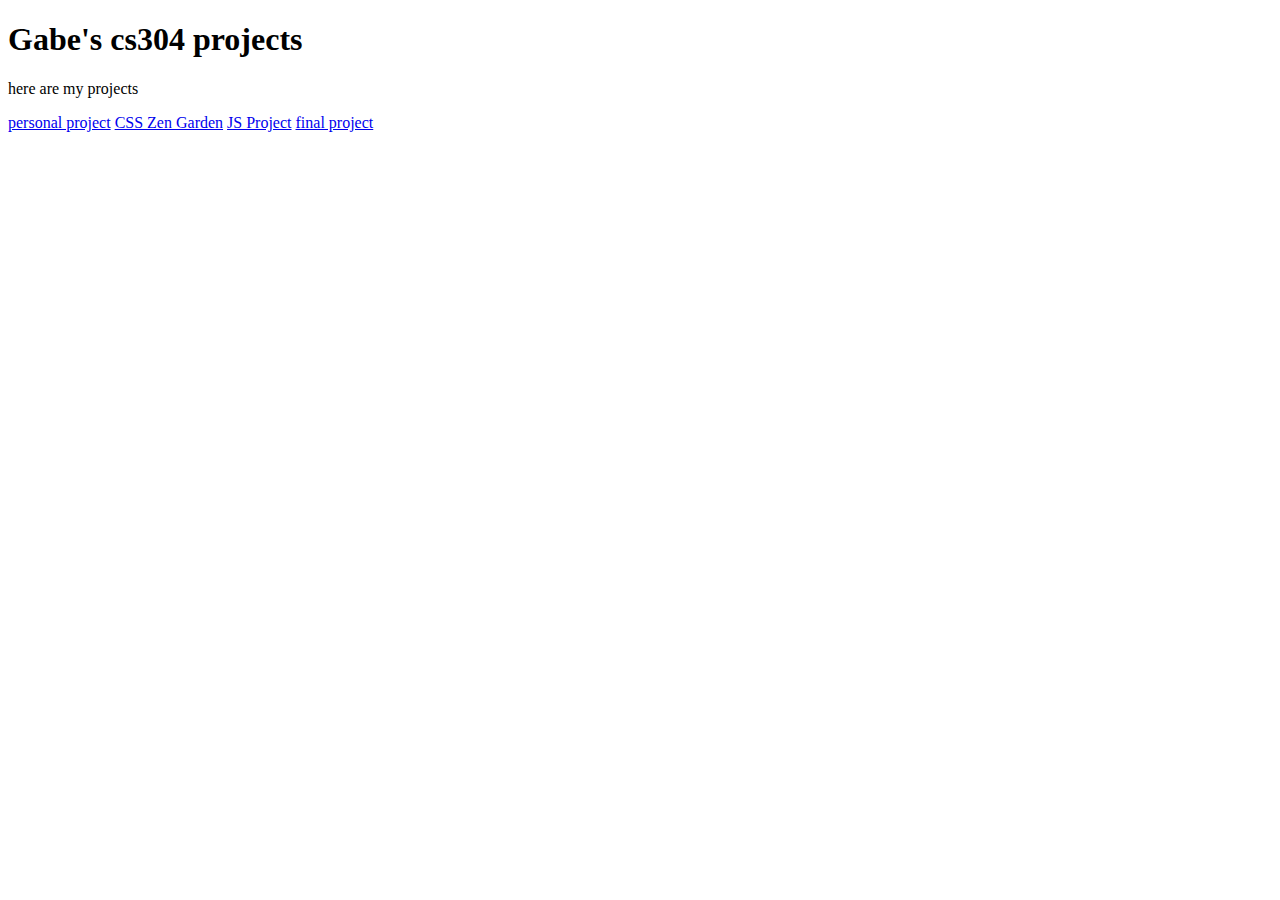
<file: index.html>
<!DOCTYPE html>
<html lang="en">
<title> Gabe's cs304</title>
<body>
<h1>Gabe's cs304 projects</h1>
<p>here are my projects</p>
<a href="personalproject.html">personal project</a>
<a href="CSS_Zen_Garden.html">CSS Zen Garden</a>
<a href="JS_Project.html">JS Project</a>
<a href="http://web.cs.georgefox.edu/~gschibel23/">final project</a>
</body> </html>
</file>
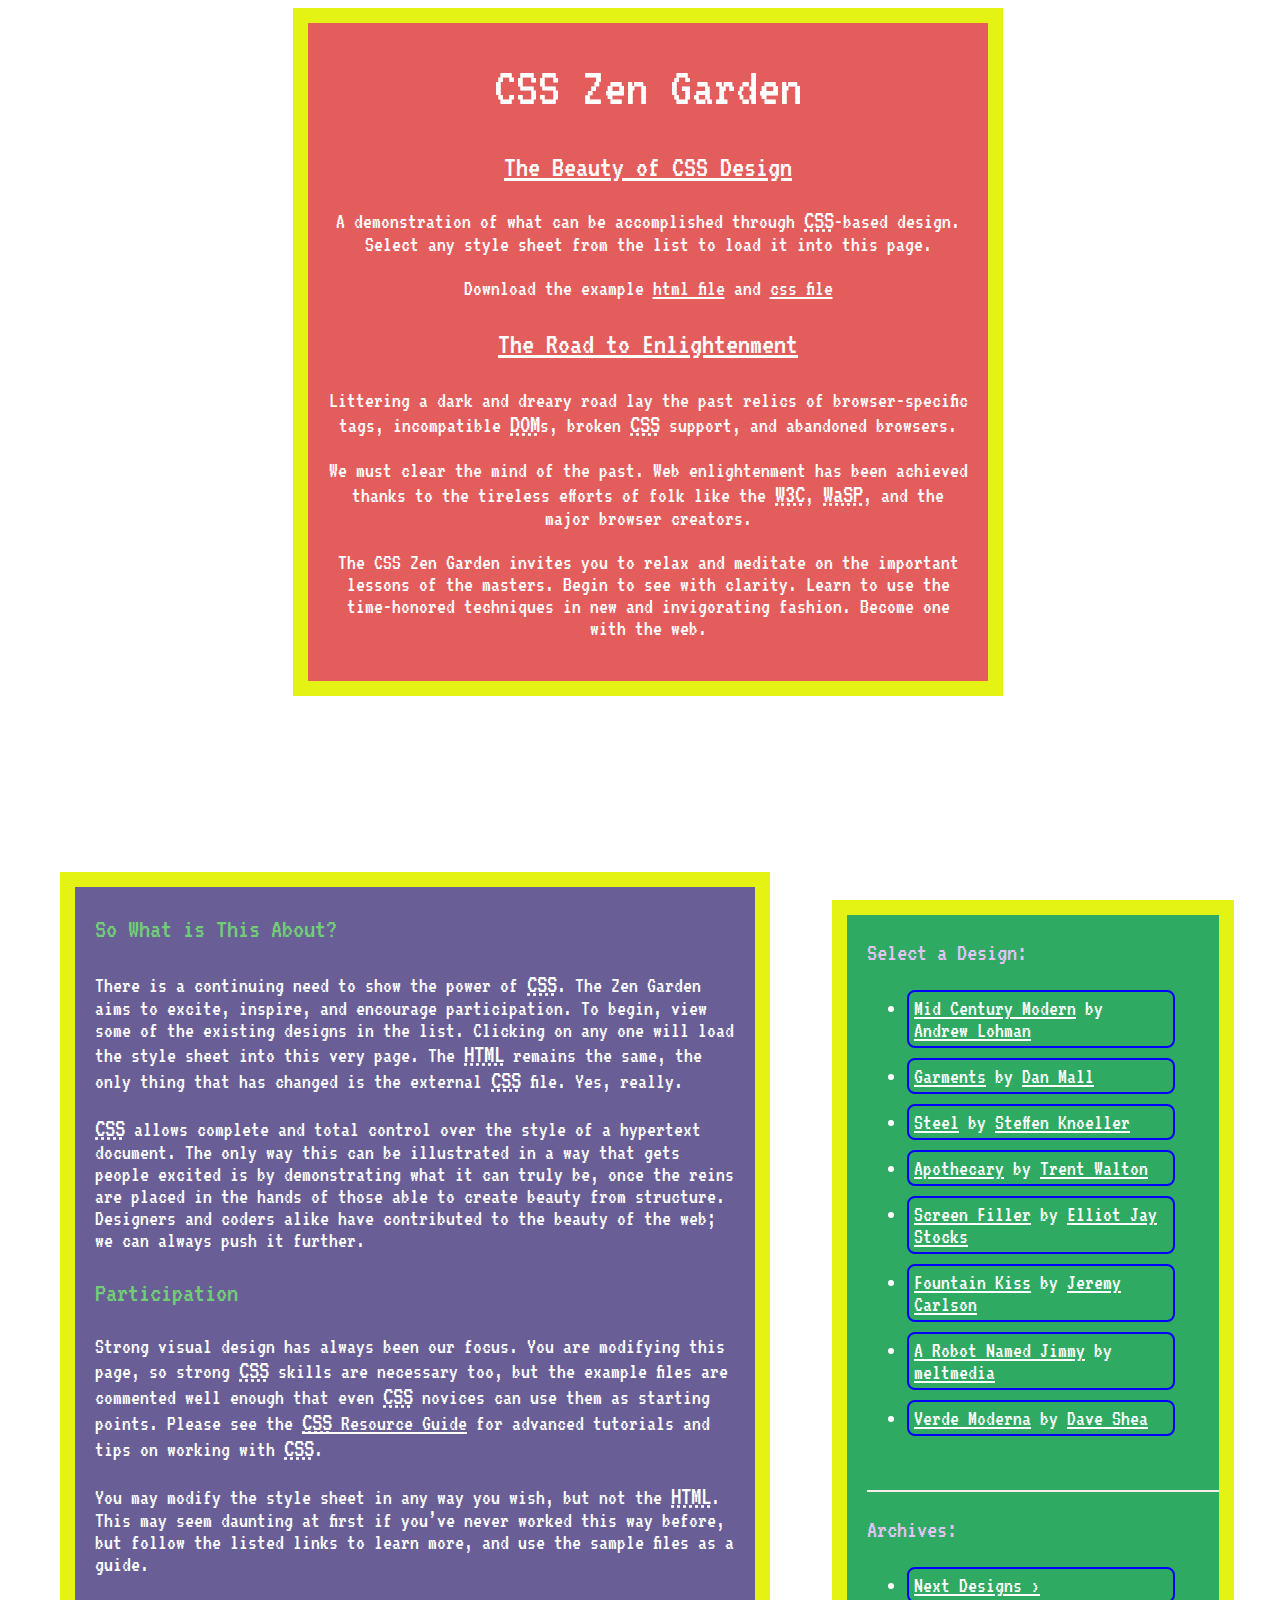
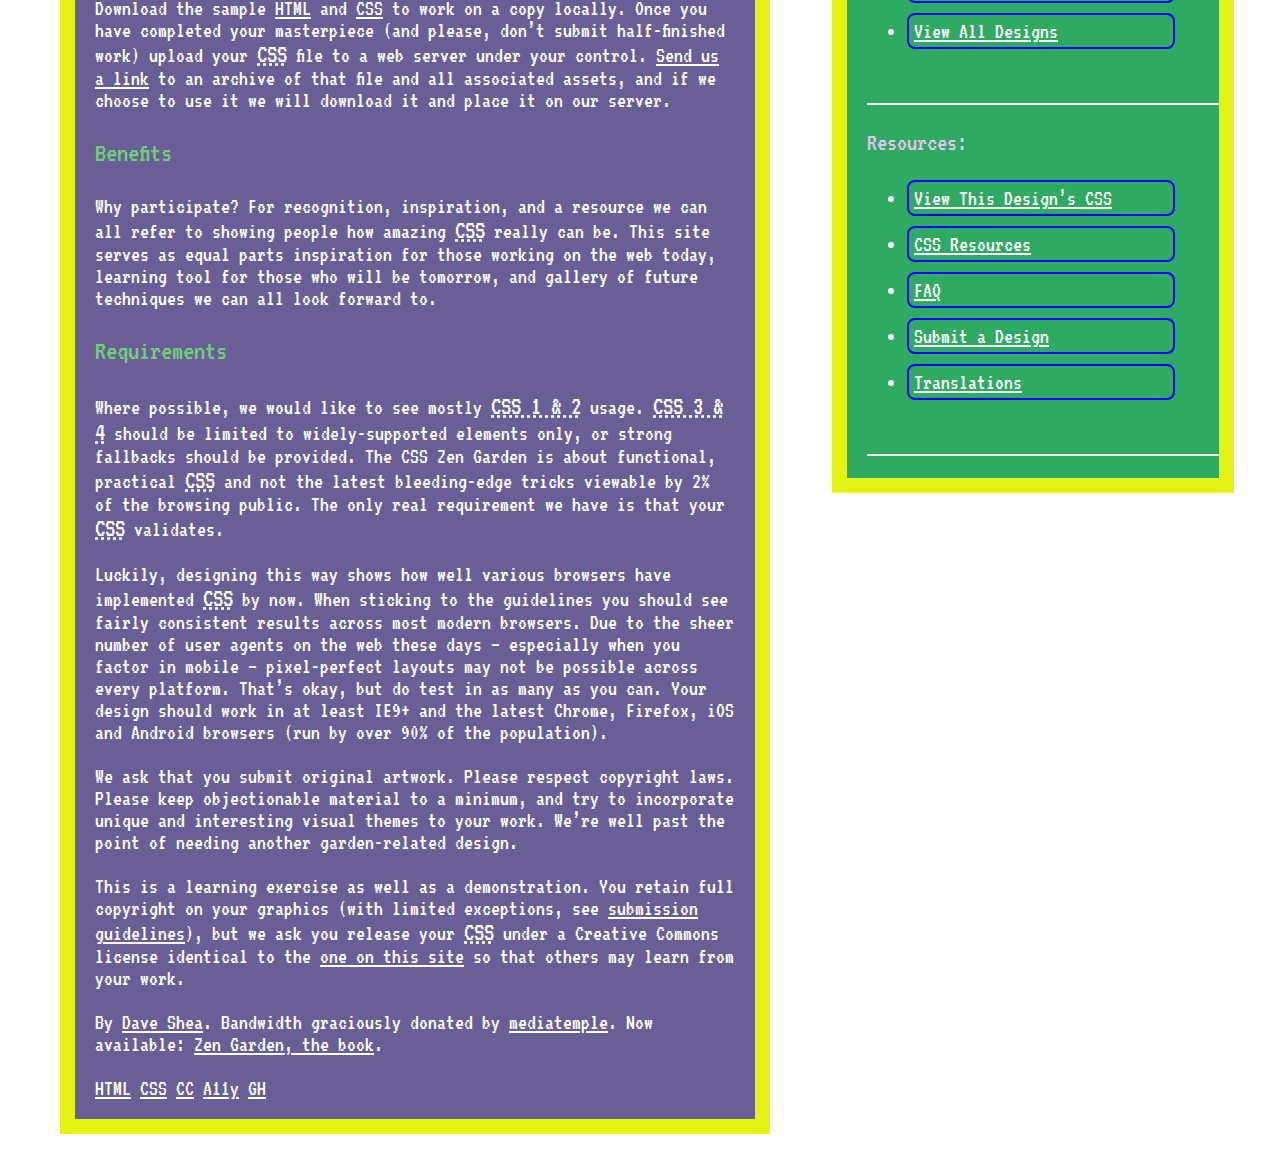
<file: CSS_Zen_Garden.html>
<!DOCTYPE html>
<html lang="en">
<head>
	<meta charset="utf-8">
	<title>CSS Zen Garden: The Beauty of CSS Design</title>

	<link rel="stylesheet" media="screen" href="CSS_Zen_Garden.css">
	<link rel="alternate" type="application/rss+xml" title="RSS" href="http://www.csszengarden.com/zengarden.xml">

	<meta name="viewport" content="width=device-width, initial-scale=1.0">
	<meta name="author" content="Dave Shea">
	<meta name="description" content="A demonstration of what can be accomplished visually through CSS-based design.">
	<meta name="robots" content="all">


	<!--[if lt IE 9]>
	<script src="script/html5shiv.js"></script>
	<![endif]-->
</head>
<link rel="preconnect" href="https://fonts.googleapis.com">
<link rel="preconnect" href="https://fonts.gstatic.com" crossorigin>
<link href="https://fonts.googleapis.com/css2?family=Pixelify+Sans&family=VT323&display=swap" rel="stylesheet">
<!--



	View source is a feature, not a bug. Thanks for your curiosity and
	interest in participating!

	Here are the submission guidelines for the new and improved csszengarden.com:

	- CSS3? Of course! Prefix for ALL browsers where necessary.
	- go responsive; test your layout at multiple screen sizes.
	- your browser testing baseline: IE9+, recent Chrome/Firefox/Safari, and iOS/Android
	- Graceful degradation is acceptable, and in fact highly encouraged.
	- use classes for styling. Don't use ids.
	- web fonts are cool, just make sure you have a license to share the files. Hosted
	  services that are applied via the CSS file (ie. Google Fonts) will work fine, but
	  most that require custom HTML won't. TypeKit is supported, see the readme on this
	  page for usage instructions: https://github.com/mezzoblue/csszengarden.com/

	And a few tips on building your CSS file:

	- use :first-child, :last-child and :nth-child to get at non-classed elements
	- use ::before and ::after to create pseudo-elements for extra styling
	- use multiple background images to apply as many as you need to any element
	- use the Kellum Method for image replacement, if still needed. http://goo.gl/GXxdI
	- don't rely on the extra divs at the bottom. Use ::before and ::after instead.

		
-->

<body id="css-zen-garden">
<div class="page-wrapper">

	<section class="intro" id="zen-intro">
		<header role="banner">
			<h1>CSS Zen Garden</h1>
			<h2>The Beauty of <abbr title="Cascading Style Sheets">CSS</abbr> Design</h2>
		</header>

		<div class="summary" id="zen-summary" role="article">
			<p>A demonstration of what can be accomplished through <abbr title="Cascading Style Sheets">CSS</abbr>-based design. Select any style sheet from the list to load it into this page.</p>
			<p>Download the example <a href="/examples/index" title="This page's source HTML code, not to be modified.">html file</a> and <a href="/examples/style.css" title="This page's sample CSS, the file you may modify.">css file</a></p>
		</div>

		<div class="preamble" id="zen-preamble" role="article">
			<h3>The Road to Enlightenment</h3>
			<p>Littering a dark and dreary road lay the past relics of browser-specific tags, incompatible <abbr title="Document Object Model">DOM</abbr>s, broken <abbr title="Cascading Style Sheets">CSS</abbr> support, and abandoned browsers.</p>
			<p>We must clear the mind of the past. Web enlightenment has been achieved thanks to the tireless efforts of folk like the <abbr title="World Wide Web Consortium">W3C</abbr>, <abbr title="Web Standards Project">WaSP</abbr>, and the major browser creators.</p>
			<p>The CSS Zen Garden invites you to relax and meditate on the important lessons of the masters. Begin to see with clarity. Learn to use the time-honored techniques in new and invigorating fashion. Become one with the web.</p>
		</div>
	</section>

	<div class="main supporting" id="zen-supporting" role="main">
		<div class="explanation" id="zen-explanation" role="article">
			<h3>So What is This About?</h3>
			<p>There is a continuing need to show the power of <abbr title="Cascading Style Sheets">CSS</abbr>. The Zen Garden aims to excite, inspire, and encourage participation. To begin, view some of the existing designs in the list. Clicking on any one will load the style sheet into this very page. The <abbr title="HyperText Markup Language">HTML</abbr> remains the same, the only thing that has changed is the external <abbr title="Cascading Style Sheets">CSS</abbr> file. Yes, really.</p>
			<p><abbr title="Cascading Style Sheets">CSS</abbr> allows complete and total control over the style of a hypertext document. The only way this can be illustrated in a way that gets people excited is by demonstrating what it can truly be, once the reins are placed in the hands of those able to create beauty from structure. Designers and coders alike have contributed to the beauty of the web; we can always push it further.</p>
		</div>

		<div class="participation" id="zen-participation" role="article">
			<h3>Participation</h3>
			<p>Strong visual design has always been our focus. You are modifying this page, so strong <abbr title="Cascading Style Sheets">CSS</abbr> skills are necessary too, but the example files are commented well enough that even <abbr title="Cascading Style Sheets">CSS</abbr> novices can use them as starting points. Please see the <a href="/pages/resources/" title="A listing of CSS-related resources"><abbr title="Cascading Style Sheets">CSS</abbr> Resource Guide</a> for advanced tutorials and tips on working with <abbr title="Cascading Style Sheets">CSS</abbr>.</p>
			<p>You may modify the style sheet in any way you wish, but not the <abbr title="HyperText Markup Language">HTML</abbr>. This may seem daunting at first if you&#8217;ve never worked this way before, but follow the listed links to learn more, and use the sample files as a guide.</p>
			<p>Download the sample <a href="/examples/index" title="This page's source HTML code, not to be modified.">HTML</a> and <a href="/examples/style.css" title="This page's sample CSS, the file you may modify.">CSS</a> to work on a copy locally. Once you have completed your masterpiece (and please, don&#8217;t submit half-finished work) upload your <abbr title="Cascading Style Sheets">CSS</abbr> file to a web server under your control. <a href="/pages/submit/" title="Use the contact form to send us your CSS file">Send us a link</a> to an archive of that file and all associated assets, and if we choose to use it we will download it and place it on our server.</p>
		</div>

		<div class="benefits" id="zen-benefits" role="article">
			<h3>Benefits</h3>
			<p>Why participate? For recognition, inspiration, and a resource we can all refer to showing people how amazing <abbr title="Cascading Style Sheets">CSS</abbr> really can be. This site serves as equal parts inspiration for those working on the web today, learning tool for those who will be tomorrow, and gallery of future techniques we can all look forward to.</p>
		</div>

		<div class="requirements" id="zen-requirements" role="article">
			<h3>Requirements</h3>
			<p>Where possible, we would like to see mostly <abbr title="Cascading Style Sheets, levels 1 and 2">CSS 1 &amp; 2</abbr> usage. <abbr title="Cascading Style Sheets, levels 3 and 4">CSS 3 &amp; 4</abbr> should be limited to widely-supported elements only, or strong fallbacks should be provided. The CSS Zen Garden is about functional, practical <abbr title="Cascading Style Sheets">CSS</abbr> and not the latest bleeding-edge tricks viewable by 2% of the browsing public. The only real requirement we have is that your <abbr title="Cascading Style Sheets">CSS</abbr> validates.</p>
			<p>Luckily, designing this way shows how well various browsers have implemented <abbr title="Cascading Style Sheets">CSS</abbr> by now. When sticking to the guidelines you should see fairly consistent results across most modern browsers. Due to the sheer number of user agents on the web these days &#8212; especially when you factor in mobile &#8212; pixel-perfect layouts may not be possible across every platform. That&#8217;s okay, but do test in as many as you can. Your design should work in at least IE9+ and the latest Chrome, Firefox, iOS and Android browsers (run by over 90% of the population).</p>
			<p>We ask that you submit original artwork. Please respect copyright laws. Please keep objectionable material to a minimum, and try to incorporate unique and interesting visual themes to your work. We&#8217;re well past the point of needing another garden-related design.</p>
			<p>This is a learning exercise as well as a demonstration. You retain full copyright on your graphics (with limited exceptions, see <a href="/pages/submit/guidelines/">submission guidelines</a>), but we ask you release your <abbr title="Cascading Style Sheets">CSS</abbr> under a Creative Commons license identical to the <a href="http://creativecommons.org/licenses/by-nc-sa/3.0/" title="View the Zen Garden's license information.">one on this site</a> so that others may learn from your work.</p>
			<p role="contentinfo">By <a href="http://www.mezzoblue.com/">Dave Shea</a>. Bandwidth graciously donated by <a href="http://www.mediatemple.net/">mediatemple</a>. Now available: <a href="http://www.amazon.com/exec/obidos/ASIN/0321303474/mezzoblue-20/">Zen Garden, the book</a>.</p>
		</div>

		<footer>
			<a href="http://validator.w3.org/check/referer" title="Check the validity of this site&#8217;s HTML" class="zen-validate-html">HTML</a>
			<a href="http://jigsaw.w3.org/css-validator/check/referer" title="Check the validity of this site&#8217;s CSS" class="zen-validate-css">CSS</a>
			<a href="http://creativecommons.org/licenses/by-nc-sa/3.0/" title="View the Creative Commons license of this site: Attribution-NonCommercial-ShareAlike." class="zen-license">CC</a>
			<a href="http://mezzoblue.com/zengarden/faq/#aaa" title="Read about the accessibility of this site" class="zen-accessibility">A11y</a>
			<a href="https://github.com/mezzoblue/csszengarden.com" title="Fork this site on Github" class="zen-github">GH</a>
		</footer>

	</div>


	<aside class="sidebar" role="complementary">
		<div class="wrapper">

			<div class="design-selection" id="design-selection">
				<h3 class="select">Select a Design:</h3>
				<nav role="navigation">
					<ul>
					<li>
						<a href="/221/" class="design-name">Mid Century Modern</a> by						<a href="http://andrewlohman.com/" class="designer-name">Andrew Lohman</a>
					</li>					<li>
						<a href="/220/" class="design-name">Garments</a> by						<a href="http://danielmall.com/" class="designer-name">Dan Mall</a>
					</li>					<li>
						<a href="/219/" class="design-name">Steel</a> by						<a href="http://steffen-knoeller.de" class="designer-name">Steffen Knoeller</a>
					</li>					<li>
						<a href="/218/" class="design-name">Apothecary</a> by						<a href="http://trentwalton.com" class="designer-name">Trent Walton</a>
					</li>					<li>
						<a href="/217/" class="design-name">Screen Filler</a> by						<a href="http://elliotjaystocks.com/" class="designer-name">Elliot Jay Stocks</a>
					</li>					<li>
						<a href="/216/" class="design-name">Fountain Kiss</a> by						<a href="http://jeremycarlson.com" class="designer-name">Jeremy Carlson</a>
					</li>					<li>
						<a href="/215/" class="design-name">A Robot Named Jimmy</a> by						<a href="http://meltmedia.com/" class="designer-name">meltmedia</a>
					</li>					<li>
						<a href="/214/" class="design-name">Verde Moderna</a> by						<a href="http://www.mezzoblue.com/" class="designer-name">Dave Shea</a>
					</li>					</ul>
				</nav>
			</div>

			<div class="design-archives" id="design-archives">
				<h3 class="archives">Archives:</h3>
				<nav role="navigation">
					<ul>
						<li class="next">
							<a href="/214/page1">
								Next Designs <span class="indicator">&rsaquo;</span>
							</a>
						</li>
						<li class="viewall">
							<a href="/pages/alldesigns/" title="View every submission to the Zen Garden.">
								View All Designs							</a>
						</li>
					</ul>
				</nav>
			</div>

			<div class="zen-resources" id="zen-resources">
				<h3 class="resources">Resources:</h3>
				<ul>
					<li class="view-css">
						<a href="style.css" title="View the source CSS file of the currently-viewed design.">
							View This Design&#8217;s <abbr title="Cascading Style Sheets">CSS</abbr>						</a>
					</li>
					<li class="css-resources">
						<a href="/pages/resources/" title="Links to great sites with information on using CSS.">
							<abbr title="Cascading Style Sheets">CSS</abbr> Resources						</a>
					</li>
					<li class="zen-faq">
						<a href="/pages/faq/" title="A list of Frequently Asked Questions about the Zen Garden.">
							<abbr title="Frequently Asked Questions">FAQ</abbr>						</a>
					</li>
					<li class="zen-submit">
						<a href="/pages/submit/" title="Send in your own CSS file.">
							Submit a Design						</a>
					</li>
					<li class="zen-translations">
						<a href="/pages/translations/" title="View translated versions of this page.">
							Translations						</a>
					</li>
				</ul>
			</div>
		</div>
	</aside>


</div>

<!--

	These superfluous divs/spans were originally provided as catch-alls to add extra imagery.
	These days we have full ::before and ::after support, favour using those instead.
	These only remain for historical design compatibility. They might go away one day.
		
-->
<div class="extra1" role="presentation"></div><div class="extra2" role="presentation"></div><div class="extra3" role="presentation"></div>
<div class="extra4" role="presentation"></div><div class="extra5" role="presentation"></div><div class="extra6" role="presentation"></div>

</body>
</html>
</file>
<file: CSS_Zen_Garden.css>
*{
    color: white;
    font-family: 'Pixelify Sans', sans-serif;
    font-family: 'VT323', monospace;
    font-size: 22px
 
}
body {
    background: url("https://images.pexels.com/photos/998641/pexels-photo-998641.jpeg?cs=srgb&dl=pexels-francesco-ungaro-998641.jpg&fm=jpg") ;  
    background-repeat: no-repeat;
    background-size: cover;
    background-position: center;
    max-height: 100%;
    width: 100%;
}
#zen-intro{
    display: block;
    text-align: center;
    background-color: rgb(228, 93, 93);
   border: 15px solid rgb(228, 243, 19);
    margin: auto auto;
    width:50%;
    float: center;
    align-content: center;
    padding-left: 20px;
    padding-right: 20px;
    padding-bottom: 20px;
    margin-bottom: 8rem;
}
#zen-intro h1{
    font-size: 55px;
    font-weight: normal;
    
}
#zen-intro h2{
    font-size: 30px;
    text-decoration: underline;
    font-weight: normal;
}
#zen-intro h2 abbr{
    font-size: 30px;
}
#zen-intro abbr{
    font-size: 26px;
}
#zen-intro h3{
    font-size: 30px;
    text-decoration: underline;
    font-weight: normal;
}

#zen-supporting{
    position: relative;
    left: 2.5%;
    background-color: rgb(105, 95, 150);
    width:50%;
    border: 15px solid rgb(228, 243, 19);
    padding-left: 20px;
    padding-right: 20px;
    padding-bottom: 20px;
    margin: 20px;
    margin-right: 5%;

}
#zen-supporting h3{
    color: rgb(114, 206, 118);
    font-size: 28px;
    font-weight: normal;
}
#zen-supporting abbr{
    font-size: 26px;
}

a:hover{
    color: rgb(146, 19, 40);
}
.sidebar {
    display:block;
    position: absolute;
    top: 900px;
    left: 65% ;
    background-color: rgb(47, 170, 98);
    width:16rem;
    border: 15px solid rgb(228, 243, 19);
    padding-left: 20px;
    margin-right: 20px;
    margin-bottom: 20px;
    
}
.sidebar h3{
    color: rgb(226, 196, 250);
    font-weight: normal;
    font-size: 25px;
}
.wrapper li{
    padding-bottom: 5px;
    padding-top: 5px;
    padding-right: 10px;
    border: 2px solid blue;
    border-radius: 8px;
    margin-right: 2rem;
    padding-left: 5px;
    margin-bottom: 10px;
    
}
.wrapper ul{
    padding-bottom: 2rem;
    border-bottom: 2px solid rgb(243, 237, 237);
}
</file>
